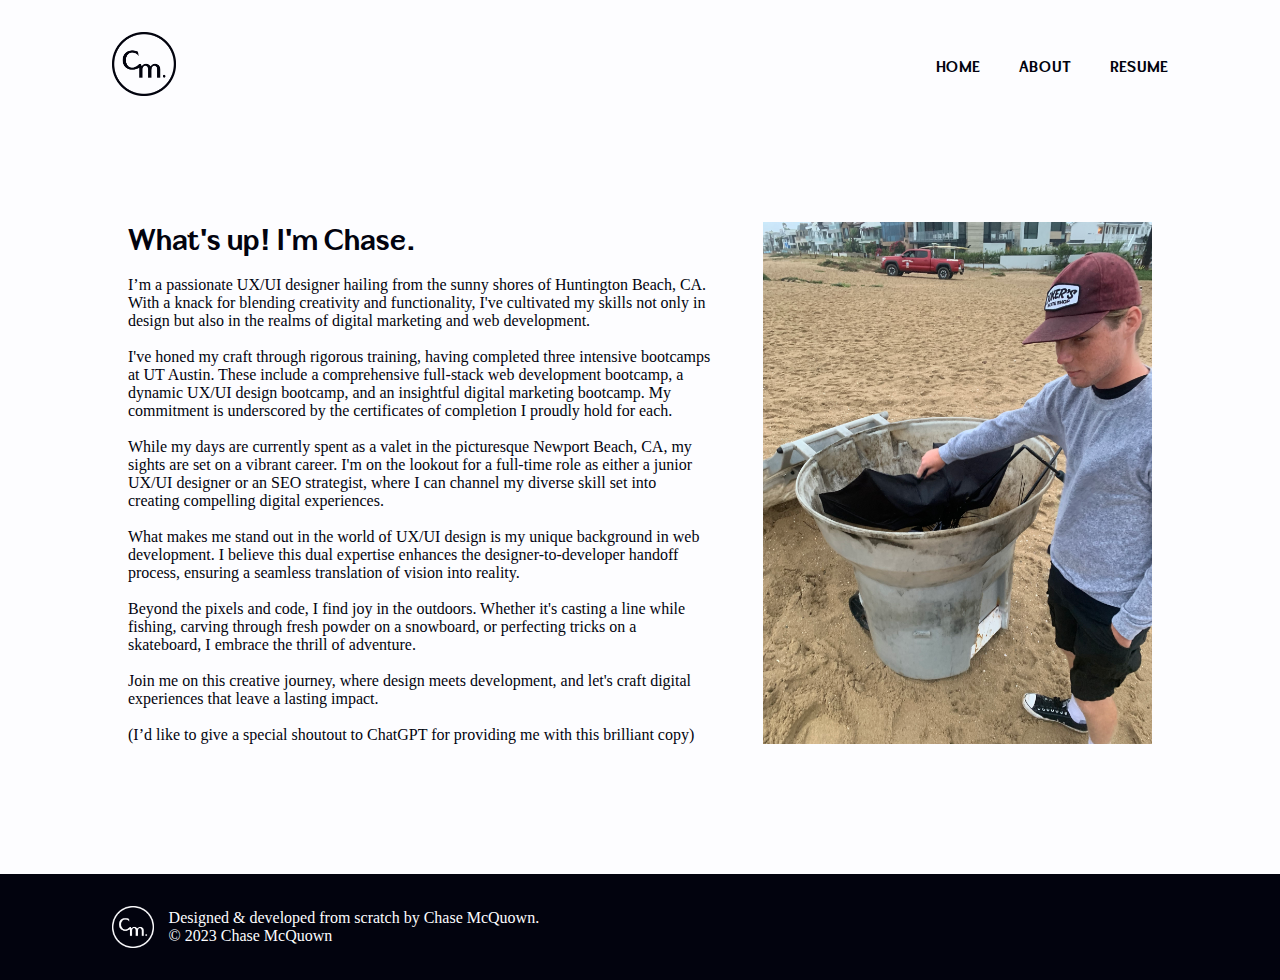
<file: pages/about.html>
<!DOCTYPE html>
<html lang="en">
<head>
    <meta charset="UTF-8">
    <meta http-equiv="X-UA-Compatible" content="IE=edge">
    <meta name="viewport" content="width=device-width, initial-scale=1.0">
    <link href="https://unpkg.com/aos@2.3.1/dist/aos.css" rel="stylesheet">
    <link rel="stylesheet" href="../assets/additional/about.css">
    <link rel="stylesheet" href="../style.css">
    <link rel="stylesheet" href="https://cdnjs.cloudflare.com/ajax/libs/font-awesome/6.5.1/css/all.min.css" integrity="sha512-DTOQO9RWCH3ppGqcWaEA1BIZOC6xxalwEsw9c2QQeAIftl+Vegovlnee1c9QX4TctnWMn13TZye+giMm8e2LwA==" crossorigin="anonymous" referrerpolicy="no-referrer" />
    <title>Chase McQuown's Portfolio</title>
</head>
<body>

    <!-- HEADER & NAV -->
    <div class="navigation">
        <a href="../index.html"><img src="../assets/images/cm circle.png" alt="Chase McQuown's personal logo." style="max-width: 4rem;"></a>
        <div class="nav-items">
            <a href="../index.html">HOME</a>
            <a href="">ABOUT</a>
            <a href="../assets/images/Chase McQuown's Resume.pdf" target="_blank">RESUME</a>
        </div>
    </div>

    <!-- MOBILE NAV -->
    <div id="mobile-nav">
        <div id="myNav" class="overlay">
            <a href="javascript:void(0)" class="closebtn" onclick="closeNav()">&times;</a>
            <div class="overlay-content">
              <a href="../index.html">HOME</a>
              <a href="#about">ABOUT</a>
              <a href="../assets/images/Chase McQuown's Resume.pdf" target="_blank">RESUME</a>
            </div>
        </div>
    
        <div class="hamburger-holder">
            <span id="mobile-menu" style="font-size:30px;cursor:pointer" onclick="openNav()"><img src="../assets/images/cm circle.png" alt="">&#9776;</span>
        </div>
    </div>

    <!-- ABOUT ME SECTION -->
    <div class="about-container">
        <div class="about-left">
            <h1> What's up! I'm Chase.</h1>
            <br>
            <p>I’m a passionate UX/UI designer hailing from the sunny shores of Huntington Beach, CA. With a knack for blending creativity and functionality, I've cultivated my skills not only in design but also in the realms of digital marketing and web development.
                <br>
                <br>
                I've honed my craft through rigorous training, having completed three intensive bootcamps at UT Austin. These include a comprehensive full-stack web development bootcamp, a dynamic UX/UI design bootcamp, and an insightful digital marketing bootcamp. My commitment is underscored by the certificates of completion I proudly hold for each.
                <br>
                <br>
                While my days are currently spent as a valet in the picturesque Newport Beach, CA, my sights are set on a vibrant career. I'm on the lookout for a full-time role as either a junior UX/UI designer or an SEO strategist, where I can channel my diverse skill set into creating compelling digital experiences.
                <br>
                <br>
                What makes me stand out in the world of UX/UI design is my unique background in web development. I believe this dual expertise enhances the designer-to-developer handoff process, ensuring a seamless translation of vision into reality.
                <br>
                <br>
                Beyond the pixels and code, I find joy in the outdoors. Whether it's casting a line while fishing, carving through fresh powder on a snowboard, or perfecting tricks on a skateboard, I embrace the thrill of adventure.
                <br>
                <br>
                Join me on this creative journey, where design meets development, and let's craft digital experiences that leave a lasting impact.
                <br>
                <br>
                (I’d like to give a special shoutout to ChatGPT for providing me with this brilliant copy)</p>
        </div>
        <div class="img-container">
            <div class="about-img">
                <h3>Tropical Storm Hilary</h3>
                <p>Here I can be seen observing the winds & surf in Newport Beach, CA while also discarding of a broken umbrella. This image was taken as tropical storm Hilary made her way into the SoCal bight. Hilary prompted local weather forecasters to issue SoCal's first ever tropical storm warnings & watches! I also obeserved sea-level snow fall--in Orange County--earlier in the same year. The wather nerd in me was geeking to say the least.</p>
            </div>
        </div>
    </div>

    <!-- FOOTER -->
    <div class="footer">
        <div class="footer-left">
            <img src="../assets/images/cm circle white.png" alt="Chase McQuown's personal logo." style="max-width: 2.6rem;">
            <div class="footer-text">
                <p>Designed & developed from scratch by Chase McQuown.</p>
                <p>© 2023 Chase McQuown</p>
            </div>
        </div>
        <div class="footer-right">
            <a href="https://github.com/chasemcquown" target="_blank"><i class="fa-brands fa-github fa-xl footer-icons"></i></a>
            <a href="https://www.linkedin.com/in/chase-mcquown-607a78198/" target="_blank"><i class="fa-brands fa-linkedin fa-xl footer-icons"></i></a>
        </div>
    </div>

    <!-- LINK TO JS FILES -->
    <script src="../script.js"></script>

    <!-- JS ANIMATIONS -->
	<script src="https://unpkg.com/aos@2.3.1/dist/aos.js"></script>
	<script>
		AOS.init();
	</script>
</body>
</html>
</file>
<file: assets/additional/about.css>
* {
    box-sizing: border-box;
    margin: 0;
    padding: 0;
    list-style-type: none; 
    text-decoration: none;
  }

  html {
    scroll-behavior: smooth;
  }

  body {
    background-color: #FDFDFF;
    color: #02030E;
  }

/* ABOUT STYLES */
  .about-container {
    display: flex;
    flex-direction: row;
    width: 100%;
    padding-left: 10%;
    padding-right: 10%;
    margin-bottom: 130px;
  }

  .about-left {
    display: flex;
    flex-direction: column;
    width: 60%;
    margin-right: 5%
  }

  .about-left h1 {
    font-family: 'Hydrella';
    font-size: 30px;
  }

  .about-left p {
    font-family: 'Raleway';
    font-size: 16px;
  }

  .img-container {
    display: flex;
    justify-content: center;
    align-items: center;
    width: 40%;
    background-image: url(../images/umbrella.jpg);
    background-repeat: no-repeat;
    background-position: center;
    background-size: cover;
  }

  .img-container h3 {
    font-family: 'Hydrella';
    margin-bottom: 1.5%;
  }

  .img-container p {
    font-family: 'Raleway';
    font-size: 16px;
  }

  .about-img {
    display: flex;
    padding: 15%;
    justify-content: center;
    flex-direction: column;
    width: 100%;
    height: 100%;
    color: white;
    background-color: #1032E9;
    transition: .5s ease;
    opacity: 0;
  }

  .about-img:hover {
    opacity: .9;
  }

  /* FORM IMAGE */
  .form-img-container {
    display: flex;
    justify-content: center;
    align-items: center;
    width: 40%;
    background-image: url(../images/spotty.png);
    background-repeat: no-repeat;
    background-position: center;
    background-size: cover;
  }

  .form-img-container h3 {
    font-family: 'Hydrella';
    margin-bottom: 4%;
    text-decoration: underline;
  }

  .form-img-container p {
    font-family: 'Raleway';
    font-size: 16px;
    margin-bottom: 3%;
  }

  .form-img {
    display: flex;
    padding: 18%;
    justify-content: center;
    flex-direction: column;
    width: 100%;
    color: white;
    background-color: #1032E9;
    transition: .5s ease;
    opacity: 0;
  }

  .form-img:hover {
    opacity: .9;
  }

  /* MEDIA QUERIES */
  @media screen and (max-width: 767px) {

    /* MOBILE ABOUT STYLES*/
    .about-container {
        flex-direction: column;
    }
  
    .img-container {
        width: 100%;
        margin-top: 5%;
      }
    
    .about-left {
        width: 100%;
        margin-bottom: 5%;
      }

    .about-img {
      padding: 18%;
    }

    
  }
</file>
<file: style.css>
* {
    box-sizing: border-box;
    margin: 0;
    padding: 0;
    list-style-type: none; 
    text-decoration: none;
  }

  @font-face {
    font-family: 'Hydrella';
    src: url(assets/type/Hydrella\ ExtraBold.ttf);
  }

  @font-face {
    font-family: 'Raleway-Regular';
    src: url(assets/type/Raleway-Regular.ttf);
  }

  @font-face {
    font-family: 'Raleway-Light';
    src: url(assets/type/Raleway-Light.ttf);
  }

  @font-face {
    font-family: 'Raleway-Bold';
    src: url(assets/type/Raleway-Bold.ttf);
  }

  html {
    scroll-behavior: smooth;
  }

  body {
    background-color: #FDFDFF;
    color: #02030E;
    font-family: 'Raleway';
  }


  /* NAV STYLES */

  #mobile-nav {
    display: none;
  }

  .navigation {
    width: 100%;
    display: flex;
    justify-content: space-between;
    padding-top: 2rem;
    align-items: center;
    padding-left: 7rem;
    padding-right: 7rem;
    margin-bottom: 122px;
  }

  .nav-items {
    width: 22%;
    display: flex;
    flex-direction: row;
    justify-content: space-between;
    font-family: 'Hydrella';
    font-size: 16px;
  }

  .nav-items a {
    color: #02030E;
  }


  /* HERO STYLES */

  .hero {
    display: flex;
    justify-content: center;
    padding-left: 7rem;
    padding-right: 7rem;
    margin-bottom: 174px;
  }

  .hero-content {
    display: flex;
    flex-direction: column;
    max-width: 742px;
    font-family: 'Raleway-Regular';
  }

  .hero-content h1 {
    font-family: 'Hydrella';
    font-size: 96px;
  }

  .hero-content p {
    font-size: 22px;
  }

  .hero-content a {
    margin-top: 30px;
  }

  .button {
    display: inline-flex;
    padding: 15px 22px;
    justify-content: center;
    align-items: center;
    color: #FDFDFF;
    font-family: 'Hydrella';
    font-size: 18px;
    gap: 10px;
    background: var(--Dark-Blue, #02030E);
    transition: 0.3s;
  }

  .button:hover {
    background: var(--Blue, #1032E9);
  }


  /* PROJECT STYLES */

  #mahi-tackle {
    background-image: url(assets/images/Mahi\ Tackle.png);
    background-repeat: no-repeat;
    background-position: center;
    background-size: cover;
  }

  #altura {
    background-image: url(assets/images/Altura.png);
    background-repeat: no-repeat;
    background-position: center;
    background-size: cover;
  }

  #simple-wx {
    background-image: url(assets/images/SIMPLE-WX-V2.png);
    background-repeat: no-repeat;
    background-position: top;
    background-size: cover;
  }

  #chefsy {
    background-image: url(assets/images/Chefsy.png);
    background-repeat: no-repeat;
    background-position: center;
    background-size: cover;
  }

  .project-wrapper {
    display: flex;
    width: 100%;
  }

  .project-container {
    display: flex;
    width: 100%;
    flex-direction: row;
    align-items: center;
    padding: 5rem 8.5rem 5rem 8.5rem;
    background-color: #1032E9;
    transition: .5s ease;
    opacity: 0;
  }

  .project-container:hover {
    opacity: .9;
  }

  .project-left {
    display: flex;
    flex-direction: column;
    width: 30%;
    font-family: 'Hydrella';
    color: white;
  }

  .project-right {
    display: flex;
    width: 70%;
    color: white;
    font-family: 'Raleway';
    font-size: 16px;
    padding-left: 2.5rem;
  }

  .project-left h3 {
    font-size: 30px;
  }

  .project-left p {
    font-size: 20px;
  }

  /* BOTTOM CTA STYLES */

  .reach-out {
    display: flex;
    flex-direction: row;
    align-items: center;
    justify-content: center;
    padding-left: 9rem;
    padding-right: 9rem;
    margin-top: 130px;
    margin-bottom: 130px;
  }

  .reach-out img {
    max-width: 345px;
  }

  .form-right {
    margin-left: 55px;
  }

  .form-right h3 {
    color: #02030E;
    font-family: 'Hydrella';
    font-size: 30px;
    margin-bottom: 2%;
  }

  .form-right p {
    color: #02030E;
    font-family: 'Raleway';
    font-size: 18px;
  }

  .form-top {
    display: flex;
    flex-direction: row;
  }

  label {
    color: #02030E;
    font-family: 'Raleway-Bold';
    font-size: 16px;
    margin-bottom: 12px;
  }

  ::placeholder {
    color: #C7C7CE;
  }

  input {
    padding: 5px;
    color: #02030E;
    font-family: 'Raleway';
    font-size: 16px;
    outline: 0;
    border-width: 0 0 1px;
    border-color: #02030E;
  }

  input:focus {
    border-color: #1032E9;
  }

  label, input {
    display: flex;
    flex-direction: column;
  }

  .name-container {
    margin-right: 85px;
  }

  .name-container, .email-container {
    margin-top: 45px;
    margin-bottom: 45px;
  }

  .form-bottom {
    margin-bottom: 35px;
  }

  .form-bottom input {
    width: 84%;
  }

  /* FOOTER STYLES */

  .footer {
    display: flex;
    flex-direction: row;
    align-items: center;
    justify-content: space-between;
    background-color: #02030E;
    padding-left: 7rem;
    padding-right: 7rem;
    padding-top: 32px;
    padding-bottom: 32px;
  }

  .footer-text {
    font-family: 'Raleway';
    color: #FDFDFF;
    font-size: 16px;
    padding-left: 15px;
  }

  .footer-left {
    display: flex;
    flex-direction: row;
    align-items: center;
  }

  .footer-right a:nth-child(2) {
    margin-left: 15px;
  }

  .footer-icons {
    color: white;
    transition: 0.3s;
  }

  .footer-icons:hover {
    color: #C7C7CE;
  }


  /* MOBILE MEUNU STYLES */
  .overlay {
    height: 100%;
    width: 0;
    position: fixed;
    z-index: 1;
    top: 0;
    left: 0;
    background-color: rgb(0,0,0);
    background-color: rgba(0,0,0, 0.97);
    overflow-x: hidden;
    transition: 0.5s;
  }

  .overlay-content {
    position: relative;
    top: 25%;
    width: 100%;
    text-align: center;
    margin-top: 30px;
  }

  .overlay a {
    padding: 8px;
    text-decoration: none;
    font-family: 'Hydrella';
    font-size: 30px;
    line-height: 40px;
    font-weight: 900;
    color: white;
    display: block;
    transition: 0.3s;
  }

  .overlay a:hover, .overlay a:focus {
    color: #C7C7CE;
  }

  .overlay .closebtn {
    position: absolute;
    top: 20px;
    right: 45px;
    font-size: 60px;
  }


  /* MEDIA QUERIES */
  @media screen and (max-height: 450px) {
    .overlay a {font-size: 20px}
    .overlay .closebtn {
    font-size: 40px;
    top: 15px;
    right: 35px;
    }
  }

  @media screen and (max-width: 767px) {

    /* MOBILE NAV STYLES */
    .navigation {
     display: none;
    }

    #mobile-nav {
      display: contents;
    }

    .hamburger-holder {
      display: flex;
      justify-content: space-between;
      width: 100%;
      padding-top: 7%;
      padding-left: 8%;
      padding-right: 8%;
      margin-bottom: 15%;
    }

    #mobile-menu {
      display: flex;
      width: 100%;
      justify-content: space-between;
    }

    .hamburger-holder img {
      width: 17%;
    }

    /* MOBILE HERO STYLES */
    .hero {
      display: flex;
      justify-content: center;
      padding-left: 2rem;
      padding-right: 2rem;
      margin-bottom: 7rem;
    }
  
    .hero-content {
      display: flex;
      flex-direction: column;
      max-width: 742px;
      font-family: 'Raleway-Regular';
    }

    .hero-content h1 {
      font-size: 50px;
      line-height: 90%;
      margin-bottom: 10px;
      margin-top: 10px;
    }

    .hero-content p {
      font-size: 19px;
    }

    .hero-content a {
      margin-top: 15px;
    }

    .left-content h3 {
      font-size: 22px;
    }
  
    .left-content p {
      font-size: 18px;
    }

    /* MOBILE PROJECTS STYLES */
    #chefsy {
      background-image: url(assets/images/Chefsy\ -\ mobile.png);
    }

    #altura {
      background-image: url(assets/images/Altura\ -\ mobile.png);
    }

    #mahi-tackle {
      background-image: url(assets/images/Mahi\ -\ mobile.png);
    }

    #simple-wx {
      background-image: url(assets/images/Simple\ WX\ -\ mobile.png);
    }

    .project-container {
      padding: 2rem 1rem 2rem 1rem;
      flex-direction: column;
    }
  
    .project-left {
      width: 90%;
      padding-bottom: 0.5rem;
    }
  
    .project-right {
      width: 90%;
      padding-left: 0rem;
    }
  
    .project-left h3 {
      font-size: 30px;
    }
  
    .project-left p {
      font-size: 20px;
    }

    .right-content {
      color: #FDFDFF;
      font-family: 'Raleway';
      font-size: 16px;
    }
  

    /* MOBILE REACH OUT SECTION STYLES */
    .reach-out {
      display: flex;
      flex-direction: column;
      align-items: center;
      justify-content: center;
      padding-left: 1.5rem;
      padding-right: 1.5rem;
      margin-top: 7rem;
      margin-bottom: 7rem;
    }

    .form-top {
      flex-direction: column;
    }

    .form-right {
      margin-top: 20px;
      margin-left: 0px;
    }
    
    .form-bottom input {
      width: 90%;
    }  

    .name-container input, .email-container input {
      width: 90%
    }

    .name-container {
      margin-right: 0px;
    }

    .email-container {
      margin-top: 0px;
      margin-bottom: 45px;
    }


    /* MOBILE FOOTER STYLES */
    .footer {
      display: flex;
      flex-direction: column;
      align-items: flex-start;
      justify-content: space-between;
      background-color: #02030E;
      padding-left: 1rem;
      padding-right: 1rem;
      padding-top: 32px;
      padding-bottom: 32px;
    }
  
    .footer-text {
      padding-left: 0px;
      margin-bottom: 2rem;
    }
  
    .footer-left {
      display: flex;
      flex-direction: column;
      align-items: flex-start;
    }

    .footer-left img {
      margin-bottom: .5rem;
    }
  
    .footer-right a:nth-child(2) {
      margin-left: 15px;
    }
  
    .footer-icons {
      color: white;
      transition: 0.3s;
    }
  
    .footer-icons:hover {
      color: #C7C7CE;
    }

    /* MOBILE FONTS */
    .project-right p, .form-right p, input, .footer-text p, .about-left p, .about-img p {
      font-family: 'Raleway';
    }
  }
</file>
